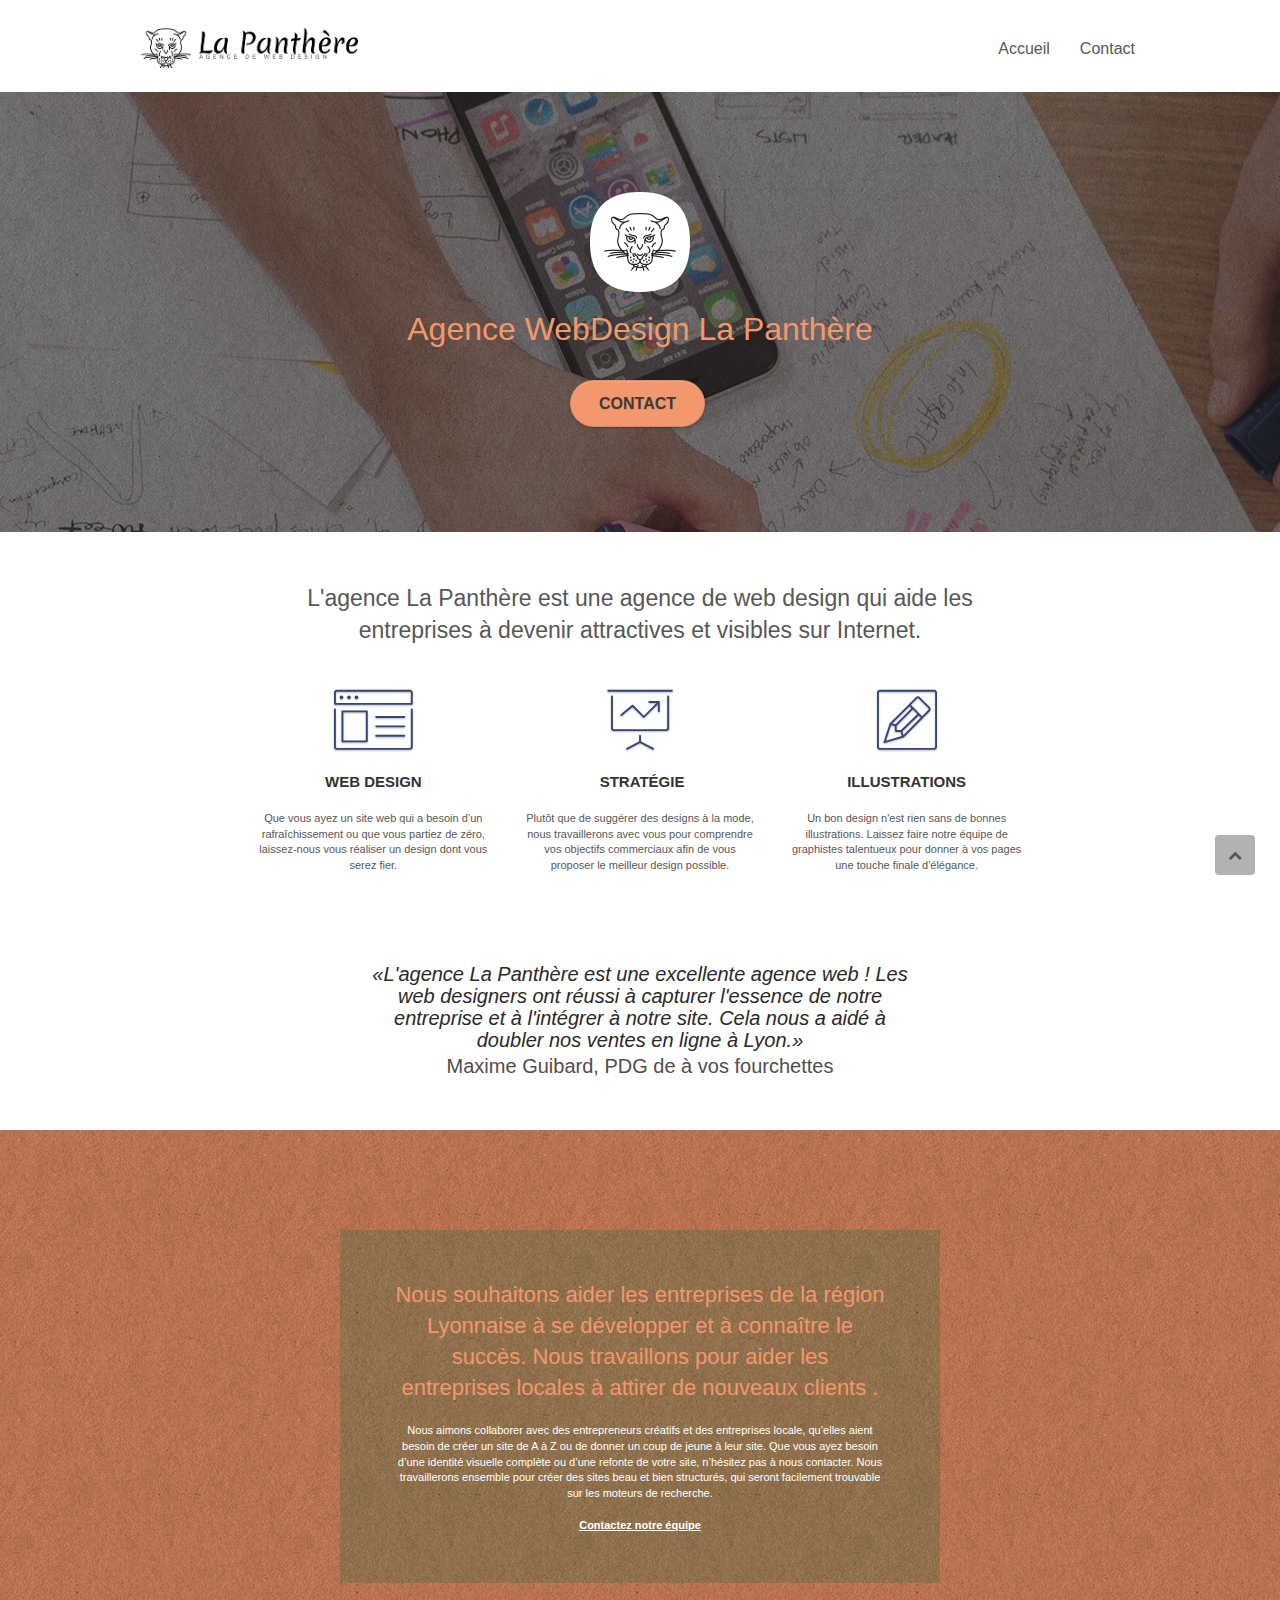
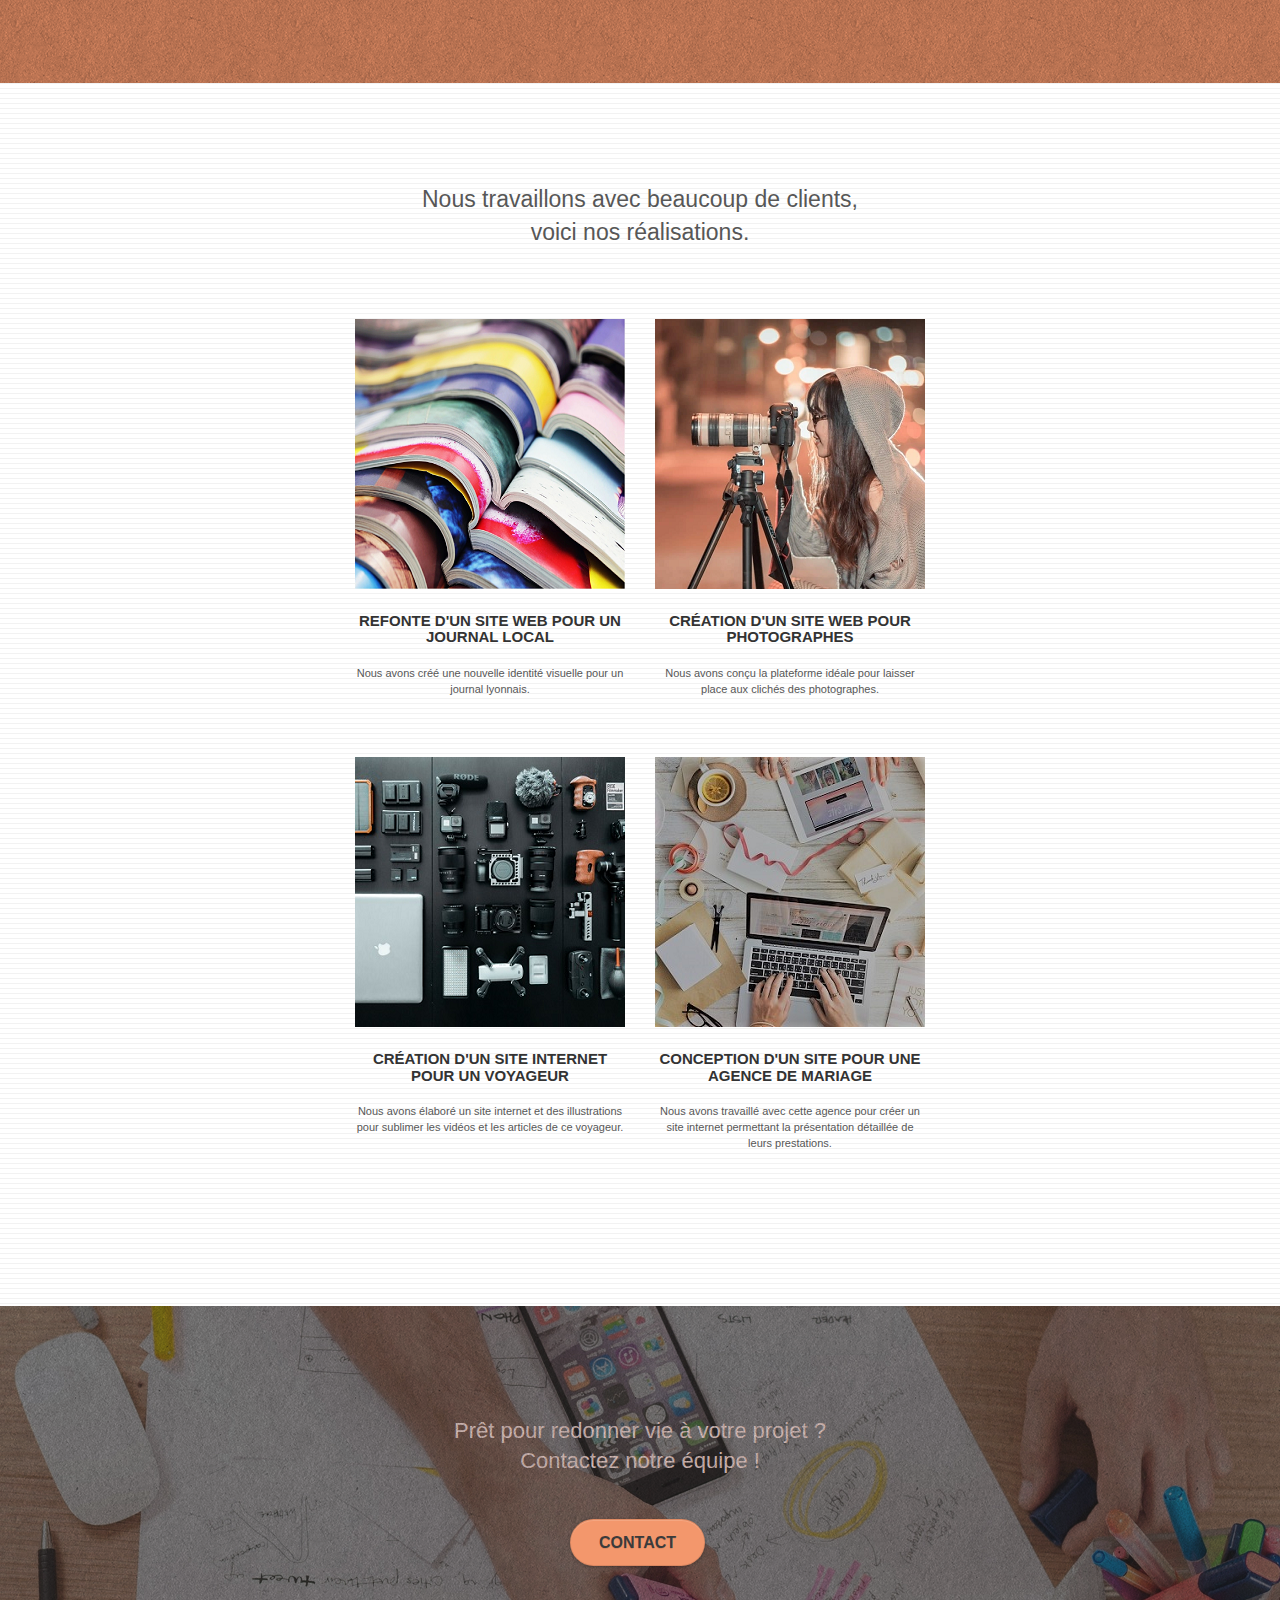
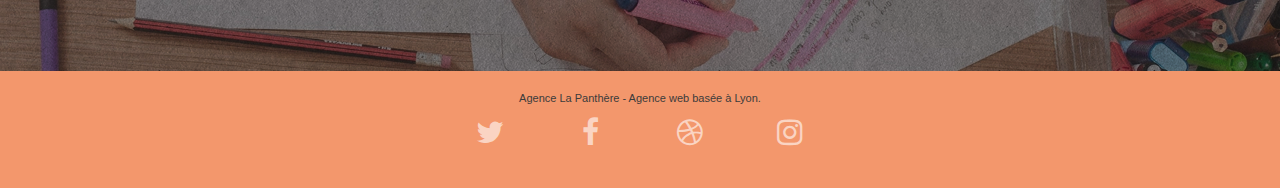
<file: index.html>
<!doctype html>
<html lang="fr"> 
	
<head>
    <meta charset="utf-8">
    <meta name="description" content="La Panthère, entreprise de Webdesign basée dans la ville de Lyon aidant les entreprises à devenir plus visible et attractive sur le web">
    <meta name="viewport" content="width=device-width, initial-scale=1.0">
    <link rel="shortcut icon" type="image/png" href="favicon.jpg">
    
	<!--<link rel="stylesheet" type="text/css" href="./css/bootstrap.min.css">-->
	<link rel="preload" type="text/css" as="style" href="./css/bootstrap.min.css">

	<link rel="stylesheet" type="text/css" href="./css/bootstrap.min.css">
	<link rel="stylesheet" type="text/css" href="style.min.css">
	<link rel="stylesheet" type="text/css" href="./css/font-awesome.min.css">
	<link rel="stylesheet" type="text/css" href="./css/et-line.min.css">

	
	
    
	<script src="./js/jquery-2.1.0.min.js" defer></script>
	<script src="./js/bootstrap.min.js" defer></script>
	<script src="./js/blocs.min.js" defer></script>
	<script src="./js/jquery.touchSwipe.min.js" defer></script>
	<script src="./js/gmaps.min.js" defer></script>

    <title>Entreprise webdesign Lyon</title>

    
<!-- Analytics -->
 
<!-- Analytics END -->
    
</head>
<body>
<!-- Principal conteneur -->
<div class="page-container">
    
<!-- bloc-0 -->
<header>
<div class="bloc bgc-white l-bloc " id="bloc-0">
	<div class="container bloc-sm">

		<nav class="navbar row">
			<div class="navbar-header">
				<a class="navbar-brand" href="index.html"><img src="img/agence-la-panthere-monochrome.webp" alt="logo lyon web design agence web meilleure agence" id="haut" class="img_logo_ban" /></a>
				<button id="nav-toggle" type="button" class="ui-navbar-toggle navbar-toggle" data-toggle="collapse" data-target=".navbar-1">
					<span class="sr-only">Toggle navigation</span><span class="icon-bar"></span><span class="icon-bar"></span><span class="icon-bar"></span>
				</button>
			</div>
			<div class="collapse navbar-collapse navbar-1 special-dropdown-nav">
				<ul class="site-navigation nav navbar-nav">
					<li>
						<a href="index.html">Accueil</a>
					</li>
					<li>
					</li>
					<li>
						<a href="contact.html">Contact</a>
					</li>
				</ul>
			</div>
		</nav>
	</div>
</div>
</header>
<!-- bloc-0 END -->

<!-- bloc-1-presentation -->
<main>
<section class="bloc bgc-dark-slate-blue bg-banniere d-bloc bg-t-edge bloc-bg-texture texture-paper b-parallax" id="bloc-1-hero">
	<div class="container bloc-lg">
		<div class="row tight-width-whitespace">
			<div class="col-sm-12">
				<img src="img/logo.webp" class="center-block image-resize-mode img_logo" width="100" alt="Agence La Panthère, agence web paris, création logo paris" />
				<h1 class="text-center hero-bloc-text tc-white ">
					Agence WebDesign La Panthère
				</h1>
				<div class="text-center">
					<a href="contact.html" class="btn btn-lg btn-clean btn-rd cta-hero btn-atomic-tangerine texte_sombre" id="cta-hero">Contact</a>
				</div>
			</div>
		</div>
	</div>
</section>
<!-- bloc-1-presentation END -->

<!-- bloc-2-services -->
<section class="bloc bgc-white l-bloc" id="bloc-2-services">
	<div class="container bloc-md">
		<div class="row">
			<div class="col-sm-12 text-center">
				<!--<img alt="agence web, agence web paris, web design paris, stratégie web" src="img/title.webp" />-->
				<h2>L'agence La Panthère est une agence de web design qui aide les entreprises à devenir attractives et visibles sur Internet.</h2>
			</div>
		</div>
		<div class="row voffset-lg med-width-whitespace">
			<div class="col-sm-4">
				<div class="text-center">
					<span class="et-icon-browser sm-shadow icon-dark-slate-blue icons icon-lg"></span>
				</div>
				<h3 class="mg-md text-center">
					Web design
				</h3>
				<p class="text-center ">
					Que vous ayez un site web qui a besoin d&rsquo;un rafraîchissement ou que vous partiez de zéro, laissez-nous vous réaliser un design dont vous serez fier.
				</p>
			</div>
			<div class="col-sm-4">
				<div class="text-center">
					<span class="et-icon-presentation sm-shadow icon-dark-slate-blue icons icon-lg"></span>
				</div>
				<h3 class="mg-md text-center">
					&nbsp;Stratégie
				</h3>
				<p class="text-center ">
					Plutôt que de suggérer des designs à la mode, nous travaillerons avec vous pour comprendre vos objectifs commerciaux afin de vous proposer le meilleur design possible.<br>
				</p>
			</div>
			<div class="col-sm-4">
				<div class="text-center">
					<span class="et-icon-edit sm-shadow icon-dark-slate-blue icons icon-lg"></span>
				</div>
				<h3 class="mg-md text-center">
					Illustrations
				</h3>
				<p class="text-center ">
					Un bon design n'est rien sans de bonnes illustrations. Laissez faire notre équipe de graphistes talentueux pour donner à vos pages une touche finale d'élégance.
				</p>
			</div>
		</div>
		<div class="row voffset-lg voffset">
			<div class="col-xs-12 col-md-8 col-md-offset-2 text-center">
				<!--<img alt="agence web, agence web paris, web design paris, stratégie web" src="img/citation.webp" />-->
				<q>L'agence La Panthère est une excellente agence web ! Les <br> web designers ont réussi à capturer l'essence de notre <br> entreprise et à l'intégrer à notre site. Cela nous a aidé à <br> doubler nos ventes en ligne à Lyon.</q>
				<br><cite>Maxime Guibard, PDG de à vos fourchettes</cite>

			</div>
		</div>
	</div>
</section>
<!-- bloc-2-services END -->

<!-- bloc-3-what-i-do -->
<section class="bloc tc-white bgc-atomic-tangerine bg-presentation d-bloc bloc-bg-texture texture-paper b-parallax" id="bloc-3-what-i-do">
	<div class="container bloc-lg">
		<div class="row tight-width-whitespace black-background">
			<div class="col-sm-12">
				<h2 class="mg-md text-center tc-white">
					Nous souhaitons aider les entreprises de la région Lyonnaise à se développer et à connaître le succès. Nous travaillons pour aider les entreprises locales à attirer de nouveaux clients .<br>
				</h2>
				<p class="text-center white">
					Nous aimons collaborer avec des entrepreneurs créatifs et des entreprises locale, qu’elles aient besoin de créer un site de A à Z ou de donner un coup de jeune à leur site. Que vous ayez besoin d’une identité visuelle complète ou d’une refonte de votre site, n’hésitez pas à nous contacter. Nous travaillerons ensemble pour créer des sites beau et bien structurés, qui seront facilement trouvable sur les moteurs de recherche. <br><br><a class="ltc-white bold-link" href="contact.html">Contactez notre équipe</a><br>
				</p>
			</div>
		</div>
	</div>
</section>
<!-- bloc-3-what-i-do END -->

<!-- bloc-4-portfolio -->
<section class="bloc bgc-white bg-lines-h2-bg bg-repeat l-bloc" id="bloc-4-portfolio">
	<div class="container bloc-lg">
		<div class="row">
			<div class="col-sm-12 text-center">
				<!--<img alt="agence web, agence web paris, web design paris, stratégie web" src="img/title2.webp" />-->
				<p class="texte_important">Nous travaillons avec beaucoup de clients,<br>voici nos réalisations.</p>
			</div>
		</div>
		<div class="row tight-width-whitespace portfolio-row">
			<div class="col-sm-6">
				<a href="#" data-lightbox="img/1.webp" data-gallery-id="gallery-1" data-caption="Refonte d'un site web pour un journal local" data-frame="snapshot-lb"><img src="img/1.webp" alt="image de livres pour montrer la refonte site web journal" class="img-responsive portfolio-thumb img_portfolio" /></a>
				<h3 class="mg-md text-center">
					Refonte d'un site web pour un journal local
				</h3>
				<p class="text-center">
					Nous avons créé une nouvelle identité visuelle pour un journal lyonnais.
				</p>
			</div>
			<div class="col-sm-6">
				<a href="#" data-lightbox="img/2.webp" data-gallery-id="gallery-1" data-caption="Création d'un site web pour photographes" data-frame="snapshot-lb"><img src="img/2.webp" class="img-responsive portfolio-thumb img_portfolio" alt="photo d'une photographe pour montrer la création d'un site web pour photographes" /></a>
				<h3 class="mg-md text-center">
					Création d'un site web pour photographes
				</h3>
				<p class="text-center">
					Nous avons conçu la plateforme idéale pour laisser place aux clichés des photographes.
				</p>
			</div>
		</div>
		<div class="row tight-width-whitespace portfolio-row">
			<div class="col-sm-6">
				<a href="#" data-lightbox="img/3.webp" data-gallery-id="gallery-1" data-caption="Création d'un site internet pour un voyageur" data-frame="snapshot-lb"><img src="img/3.webp" class="img-responsive portfolio-thumb img_portfolio" alt="photo de materiel numérique pour montrer la création d'un site web pour voyageur"/></a>
				<h3 class="mg-md text-center">
					Création d'un site internet pour un voyageur
				</h3>
				<p class="text-center">
					Nous avons élaboré un site internet et des illustrations pour sublimer les vidéos et les articles de ce voyageur.
				</p>
			</div>
			<div class="col-sm-6">
				<a href="#" data-lightbox="img/4.webp" data-gallery-id="gallery-1" data-caption="Conception d'un site pour une agence de mariage" data-frame="snapshot-lb"><img src="img/4.webp" class="img-responsive portfolio-thumb img_portfolio" alt="photo d'un bureau de wedding planner pour la création d'un site web pour agence de mariage" /></a>
				<h3 class="mg-md text-center">
					Conception d'un site pour une agence de mariage
				</h3>
				<p class="text-center">
					Nous avons travaillé avec cette agence pour créer un site internet permettant la présentation détaillée de leurs prestations.
				</p>
			</div>
		</div>
	</div>
</section>
<!-- bloc-4-portfolio END -->

<!-- bloc-5-cta -->
<section class="bloc bgc-dark-slate-blue bg-banniere d-bloc bloc-bg-texture texture-paper" id="bloc-5-cta">
	<div class="container bloc-lg">
		<div class="row">
			<h2 class="mg-md text-center tc-white h2_orange">
				Prêt pour redonner vie à votre projet ?<br>Contactez notre équipe !
			</h2>
			<div class="col-sm-12 text-center">
				<a href="contact.html" class="btn btn-atomic-tangerine btn-clean btn-rd btn-lg cta-hero texte_sombre">Contact</a>
			</div>
		</div>
	</div>
</section>
</main>
<!-- bloc-5-cta END -->

<!-- ScrollToTop Button -->
<a aria-label="remonter en haut de la page" href="#haut" class="bloc-button btn btn-d scrollToTop" onclick="scrollToTarget('1')"><span class="fa fa-chevron-up"></span></a>
<!-- ScrollToTop Button END-->

<!-- Footer - bloc-8 -->
<footer>
<div class="bloc bgc-atomic-tangerine d-bloc" id="bloc-8">
	<div class="container bloc-sm">
		<div class="row">
			<div class="col-sm-12">
				<p class="text-center white texte_sombre">
					Agence La Panthère - Agence web basée à Lyon.<br>
				</p>
				<div class="row row-no-gutters social">
					<div class="col-sm-3">
						<div class="text-center">
							<a class="social" href="https://twitter.com/CabinetPanthere" aria-label="compte twitter de l'agence la panthère"><span class="fa fa-twitter icon-md"></span></a>
						</div>
					</div>
					<div class="col-sm-3">
						<div class="text-center">
							<a class="social" href="https://www.facebook.com/profile.php?id=100083115233332" aria-label="compte facebook de l'agence la panthère"><span class="fa fa-facebook icon-md"></span></a>
						</div>
					</div>
					<div class="col-sm-3">
						<div class="text-center">
							<a class="social" href="https://florencem38.github.io/PROJET_4_AFTER/index.html" aria-label="site internet de l'agence la panthère"><span class="fa fa-dribbble icon-md"></span></a>
						</div>
					</div>
					<div class="col-sm-3">
						<div class="text-center">
							<a class="social" href="https://www.instagram.com/agencelapanthere/" aria-label="compte instagram de l'agence la panthère"><span class="fa fa-instagram icon-md"></span></a>
						</div>
					</div>
				</div>
				<!--<div class="row">
					<div class="col-sm-4">
						Partenaires
							<ul>
								<li><a href="voiture.com">voiture.com</a></li>
								<li><a href="pizza.com">pizza.com</a></li>
								<li><a href="matoiture.com">matoiture.com</a></li>
								<li><a href="immobilierseo.com">immobilierseo.com</a></li>
							</ul>		
					</div>
					<div class="col-sm-4">
						Annuaires liste 1
						<ul>
							<li><a href="annuaireagence.com">annuaireagence.com</a></li>
							<li><a href="annuaireseo.com">annuaireseo.com</a></li>
							<li><a href="annuairemarketing.com">annuairemarketing.com</a></li>
							<li><a href="123seoture.com">123seo.com</a></li>
							<li><a href="123site.com">123site.com</a></li>
							<li><a href="annuairewordpress.com">annuairewordpress.com</a></li>
							<li><a href="listeagence.com">listeagence.com</a></li>
							<li><a href="meilleuresagencesparis.com">meilleuresagencesparis.com</a></li>
							<li><a href="listeseo.com">listeseo.com</a></li>
						</ul>
					</div>
					<div class="col-sm-4">
						Annuaires liste 2
						<ul>
							<li><a href="betterseo.com">betterseo.com</a></li>
							<li><a href="ameliorerseo.com">ameliorerseo.com</a></li>
							<li><a href="seojuicelien.com">seojuicelien.com</a></li>
							<li><a href="meilleursliens.com">meilleursliens.com</a></li>
							<li><a href="liensagogo.com">liensagogo.com</a></li>
							<li><a href="backlink.com">backlink.com</a></li>
							<li><a href="linkjuiceannuaire.com">linkjuiceannuaire.com</a></li>
							<li><a href="remontersurgoogle.com">remontersurgoogle.com</a></li>
							<li><a href="vraiseofiable.com">vraiseofiable.com</a></li>
						</ul>
					</div>
				</div> -->
			</div>
		</div>
	</div>
</div>
</footer>
<!-- Footer - bloc-8 END -->

</div>
<!-- Principal conteneur END -->
    

</body>
</html>
</file>
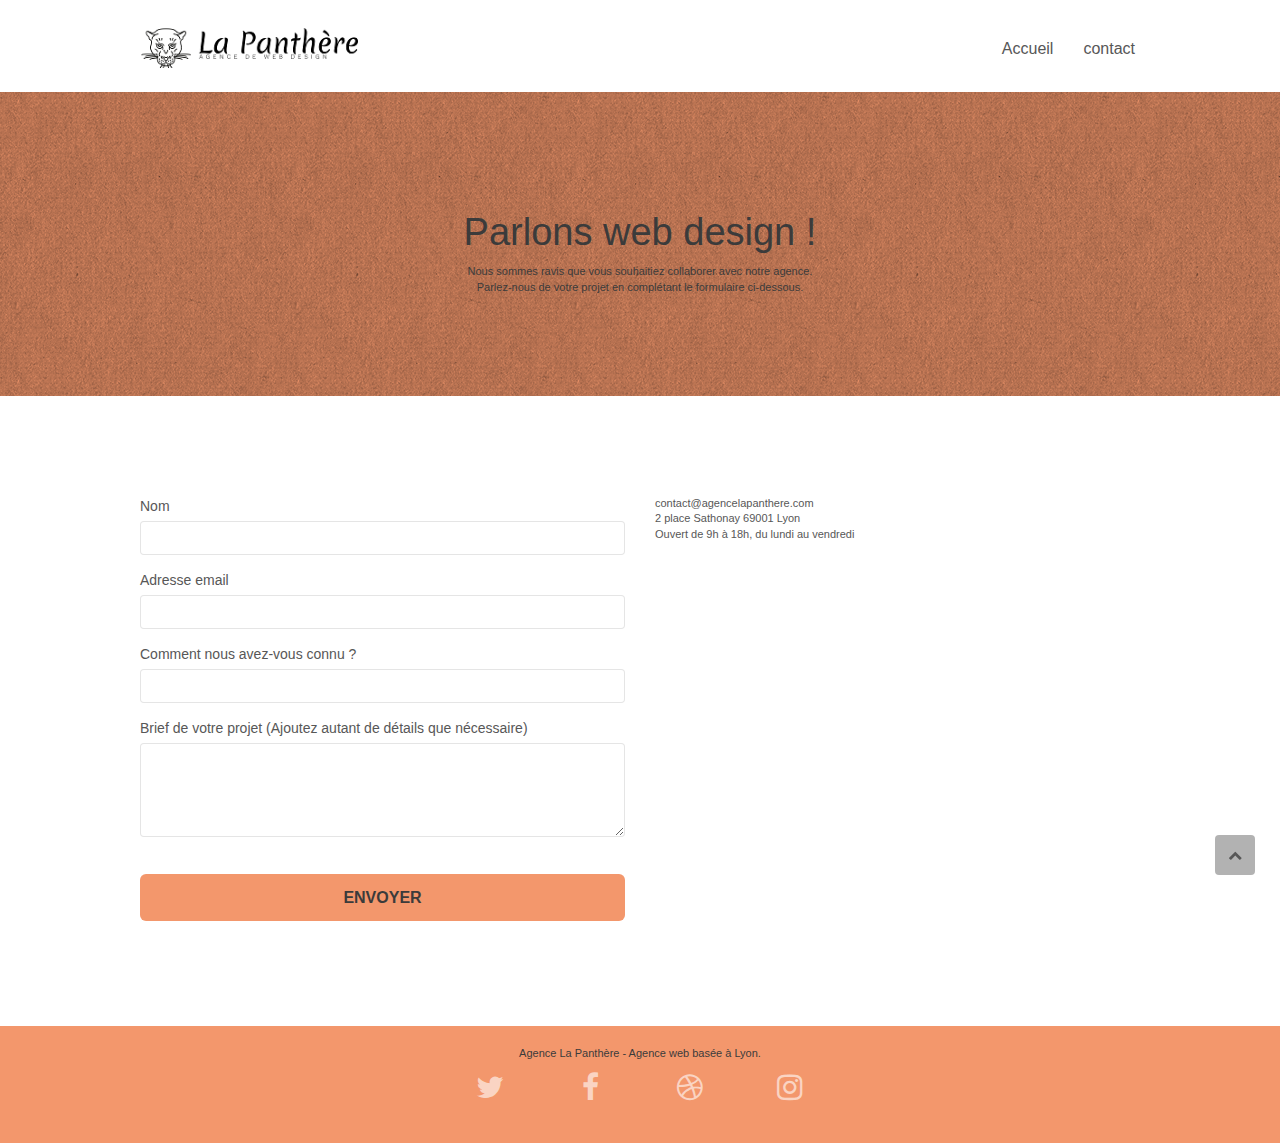
<file: contact.html>
<!doctype html>
<html lang="fr">
<head>
    <meta charset="utf-8">
    <meta name="description" content="Contactez La Panthère ! Entreprise de Webdesign Lyonnaise pour les professionnels souhaitant être plus visible sur le web">
    <meta name="viewport" content="width=device-width, initial-scale=1.0">
    <link rel="shortcut icon" type="image/png" href="favicon.jpg">
    
	<!--<link rel="stylesheet" type="text/css" href="./css/bootstrap.min.css">-->
	<link rel="preload" type="text/css" as="style" href="./css/bootstrap.min.css">

	<link rel="stylesheet" type="text/css" href="./css/bootstrap.min.css">
	<link rel="stylesheet" type="text/css" href="style.min.css">
	<link rel="stylesheet" type="text/css" href="./css/font-awesome.min.css">
	<link rel="stylesheet" type="text/css" href="./css/et-line.min.css">
	
    
	<script src="./js/jquery-2.1.0.min.js" defer></script>
	<script src="./js/bootstrap.min.js" defer></script>
	<script src="./js/blocs.min.js" defer></script>
	<script src="./js/jqBootstrapValidation.min.js" defer></script>
	<script src="./js/formHandler.min.js" defer></script>
    <title>Contact webdesign Lyon</title>

    
<!-- Analytics -->
 
<!-- Analytics END -->
    
</head>
<body>
<!-- Principal conteneur -->
<div class="page-container">
    
<!-- bloc-0 -->
<header>
<div class="bloc bgc-white l-bloc " id="bloc-0">
	<div class="container bloc-sm">
		<nav class="navbar row">
			<div class="navbar-header">
				<a class="navbar-brand" href="index.html"><img class="img_logo_ban" src="img/agence-la-panthere-monochrome.webp" alt="logo lyon web design agence web meilleure agence" id="haut" /></a>
				<button id="nav-toggle" type="button" class="ui-navbar-toggle navbar-toggle" data-toggle="collapse" data-target=".navbar-1">
					<span class="sr-only">Toggle navigation</span><span class="icon-bar"></span><span class="icon-bar"></span><span class="icon-bar"></span>
				</button>
			</div>
			<div class="collapse navbar-collapse navbar-1 special-dropdown-nav">
				<ul class="site-navigation nav navbar-nav">
					<li>
						<a href="index.html">Accueil</a>
					</li>
					<li>
					</li>
					<li>
						<a href="contact.html">contact</a>
					</li>
				</ul>
			</div>
		</nav>
	</div>
</div>
</header>
<!-- bloc-0 END -->

<!-- bloc-6 -->
<main>
<section class="bloc bg-dots-bg bg-repeat bgc-atomic-tangerine d-bloc bloc-bg-texture texture-paper" id="bloc-6">
	<div class="container bloc-lg">
		<div class="row">
			<div class="col-sm-12">
				<h1 class="text-center hero-bloc-text tc-white texte_sombre" >
					Parlons web design !
				</h1>
				<p class="text-center mg-lg tc-white tight-width-whitespace texte_sombre">
					Nous sommes ravis que vous souhaitiez collaborer avec notre agence.<br>
					Parlez-nous de votre projet en complétant le formulaire ci-dessous.
				</p>
			</div>
		</div>
	</div>
</section>
<!-- bloc-6 END -->

<!-- bloc-7 -->
<section class="bloc bgc-white l-bloc" id="bloc-7">
	<div class="container bloc-lg">
		<div class="row">
			<div class="col-sm-6">
				<form id="form_1" novalidate data-success-msg="Your message has been sent." data-fail-msg="Sorry it seems that our mail server is not responding, Sorry for the inconvenience!">
					<div class="form-group">
						<label for="name">
							Nom
						</label>
						<input id="name" class="form-control" required />
					</div>
					<div class="form-group">
						<label for="email">
							Adresse email
						</label>
						<input id="email" class="form-control" type="email" required />
					</div>
					<div class="form-group">
						<label for="input_504">
							Comment nous avez-vous connu ?
						</label>
						<input class="form-control" type="text" required id="input_504" />
					</div>
					<div class="form-group">
						<label for="message">
							Brief de votre projet (Ajoutez autant de détails que nécessaire)<br>
						</label><textarea id="message" class="form-control" rows="4" cols="50" required></textarea>
					</div> 
					<button class="bloc-button btn btn-lg btn-block cta-hero btn-atomic-tangerine texte_sombre" type="submit">
						Envoyer
					</button>
				</form>
			</div>
			<div class="col-sm-6">
				<p>
					contact@agencelapanthere.com<br>2 place Sathonay 69001 Lyon<br>Ouvert de 9h à 18h, du lundi au vendredi<br>
				</p>
			</div>
		</div>
	</div>
</section>
</main>
<!-- bloc-7 END -->

<!-- ScrollToTop Button -->
<a aria-label="remonter en haut de la page" href="#haut" class="bloc-button btn btn-d scrollToTop" onclick="scrollToTarget('1')"><span class="fa fa-chevron-up"></span></a>
<!-- ScrollToTop Button END-->


<!-- Footer - bloc-8 -->
<footer>
<div class="bloc bgc-atomic-tangerine d-bloc" id="bloc-8">
	<div class="container bloc-sm">
		<div class="row">
			<div class="col-sm-12">
				<p class="text-center white texte_sombre">
					Agence La Panthère - Agence web basée à Lyon.<br>
				</p>
				<div class="row row-no-gutters social">
					<div class="col-sm-3">
						<div class="text-center">
							<a aria-label="compte twitter de l'agence la panthère" class="social" href="https://twitter.com/CabinetPanthere"><span class="fa fa-twitter icon-md"></span></a>
						</div>
					</div>
					<div class="col-sm-3">
						<div class="text-center">
							<a aria-label="compte facebook de l'agence la panthère" class="social" href="https://www.facebook.com/profile.php?id=100083115233332"><span class="fa fa-facebook icon-md"></span></a>
						</div>
					</div>
					<div class="col-sm-3">
						<div class="text-center">
							<a aria-label="site internet de l'agence la panthère" class="social" href="https://florencem38.github.io/PROJET_4_AFTER/index.html"><span class="fa fa-dribbble icon-md"></span></a>
						</div>
					</div>
					<div class="col-sm-3">
						<div class="text-center">
							<a aria-label="compte instagram de l'agence la panthère" class="social" href="https://www.instagram.com/agencelapanthere/"><span class="fa fa-instagram icon-md"></span></a>
						</div>
					</div>
				</div>
			</div>
		</div>
	</div>
</div>
</footer>
<!-- Footer - bloc-8 END -->

</div>
<!-- Principal conteneur END -->
    

</body>
</html>
</file>
<file: style.min.css>
.d-bloc .navbar-toggle .icon-bar,body{background:#fff}.bloc .container,.row.row-no-gutters>[class*=" col-"],.row.row-no-gutters>[class^=col-]{padding-right:0;padding-left:0}.nav-center .navbar-brand img,body{margin:0}.nav-invert .navbar .nav,.nav>li{float:left}a,button{outline:0!important}.scrollToTop,a,button{transition:.3s ease-in-out}body{padding:0;overflow-x:hidden;-webkit-font-smoothing:antialiased;-moz-osx-font-smoothing:grayscale}a:hover{text-decoration:none;cursor:pointer}#page-loading-blocs-notifaction{position:fixed;top:0;bottom:0;width:100%;z-index:100000;background:url("img/pageload-spinner.gif") center center no-repeat #fff}.bloc{width:100%;clear:both;background:50% 50%/cover no-repeat;padding:0 50px;-webkit-background-size:cover;-moz-background-size:cover;-o-background-size:cover;position:relative}.bloc-lg{padding:100px 50px}.bloc-md{padding:50px}.bloc-sm{padding:20px 50px}.bg-b-edge,.bg-bl-edge,.bg-br-edge,.bg-center,.bg-l-edge,.bg-r-edge,.bg-repeat,.bg-t-edge,.bg-tl-edge,.bg-tr-edge{-webkit-background-size:auto!important;-moz-background-size:auto!important;-o-background-size:auto!important;background-size:auto!important}.bg-repeat,.nav>li a:focus,.nav>li a:hover{background:0 0}.bg-t-edge{background:top no-repeat}.bloc-bg-texture::before{content:"";background-size:2px 2px;position:absolute;top:0;bottom:0;left:0;right:0}.texture-paper::before{background:url("img/texture-paper.webp") 0 0/280px 280px}.nav>li>.dropdown a,.navbar-toggle:hover{background:0 0!important}.b-parallax{background-attachment:fixed}.d-bloc{color:rgba(255,255,255,.7)}.d-bloc button:hover{color:rgba(255,255,255,.9)}.d-bloc .icon-round,.d-bloc .icon-rounded,.d-bloc .icon-semi-rounded-a,.d-bloc .icon-semi-rounded-b,.d-bloc .icon-square{border-color:rgba(255,255,255,.9)}.d-bloc .divider-h span{border-color:rgba(255,255,255,.2)}.d-bloc .a-btn,.d-bloc .navbar a,.d-bloc .navbar-brand,.d-bloc a .icon-lg,.d-bloc a .icon-md,.d-bloc a .icon-sm,.d-bloc a .icon-xl,.d-bloc h1 a,.d-bloc h2 a,.d-bloc h3 a,.d-bloc h4 a,.d-bloc h5 a,.d-bloc h6 a,.d-bloc p a{color:rgba(255,255,255,.6)}.d-bloc .a-btn:hover,.d-bloc .navbar a:hover,.d-bloc .navbar-brand:hover,.d-bloc a:hover .icon-lg,.d-bloc a:hover .icon-md,.d-bloc a:hover .icon-sm,.d-bloc a:hover .icon-xl,.d-bloc h1 a:hover,.d-bloc h2 a:hover,.d-bloc h3 a:hover,.d-bloc h4 a:hover,.d-bloc h5 a:hover,.d-bloc h6 a:hover,.d-bloc p a:hover{color:#fff}.d-bloc .btn-wire,.d-bloc .btn-wire:hover{color:#fff;border-color:#fff}.d-bloc .panel icon,.l-bloc .icon-round,.l-bloc .icon-rounded,.l-bloc .icon-semi-rounded-a,.l-bloc .icon-semi-rounded-b,.l-bloc .icon-square{border-color:rgba(0,0,0,.7)}.d-bloc .panel,.l-bloc{color:rgba(0,0,0,.5)}.d-bloc .panel button:hover,.l-bloc button:hover{color:rgba(0,0,0,.7)}.d-bloc .panel .divider-h span,.l-bloc .divider-h span{border-color:rgba(0,0,0,.1)}.d-bloc .panel .a-btn,.l-bloc .a-btn,.l-bloc .navbar a,.l-bloc .navbar-brand,.l-bloc .navbar-toggle .icon-bar,.l-bloc a .icon-lg,.l-bloc a .icon-md,.l-bloc a .icon-sm,.l-bloc a .icon-xl,.l-bloc h1 a,.l-bloc h2 a,.l-bloc h3 a,.l-bloc h4 a,.l-bloc h5 a,.l-bloc h6 a,.l-bloc p a{color:rgba(0,0,0,.6)}.d-bloc .panel .a-btn:hover,.l-bloc .a-btn:hover,.l-bloc .navbar a:hover,.l-bloc .navbar-brand:hover,.l-bloc a:hover .icon-lg,.l-bloc a:hover .icon-md,.l-bloc a:hover .icon-sm,.l-bloc a:hover .icon-xl,.l-bloc h1 a:hover,.l-bloc h2 a:hover,.l-bloc h3 a:hover,.l-bloc h4 a:hover,.l-bloc h5 a:hover,.l-bloc h6 a:hover,.l-bloc p a:hover{color:#000}.d-bloc .panel .btn-wire,.d-bloc .panel .btn-wire:hover,.l-bloc .btn-wire,.l-bloc .btn-wire:hover{color:rgba(0,0,0,.7);border-color:rgba(0,0,0,.3)}.voffset{margin-top:30px}.voffset-lg{margin-top:80px}.row-no-gutters{margin-right:0;margin-left:0}#bloc-1-hero h1{font-size:32px}.navbar{margin-bottom:0;z-index:1}.navbar-brand{height:auto;padding:3px 15px;font-size:25px;font-weight:600;line-height:44px}.navbar-brand img{max-height:200px;margin:0 5px 0 0;display:inline}.navbar-brand img[src$=svg]{min-width:100px}.navbar .nav{padding-top:2px;margin-right:-16px;float:right;z-index:1}.nav>li{margin-top:4px;font-size:16px}.navbar-nav .open .dropdown-menu>li>a{text-align:inherit}.navbar-toggle{margin:10px 10px 0 0;border:0}.mg-lg,.mg-md{margin-top:10px}.navbar-toggle .icon-bar{background-color:rgba(0,0,0,.5);width:26px}.nav-invert .navbar-brand,.nav-invert .navbar-header{float:right;position:relative;z-index:2}@media (min-width:768px){.site-navigation{position:absolute;top:50%;right:20px;transform:translate(0,-50%);-webkit-transform:translateY(-50%)}.nav>li .dropdown-menu a,.nav>li .dropdown-menu a:hover{color:#484848}.nav-invert .site-navigation{left:0;right:0}.nav-center{text-align:center}.nav-center .navbar-header{width:100%}.nav-center .nav>li,.nav-center .navbar-brand,.nav-center .navbar-header{float:none;display:inline-block}.nav-center .site-navigation{position:relative;width:100%;right:0;margin-right:0;margin-top:20px}.nav-center.mini-nav .navbar-toggle{float:none;margin:10px auto 0}}.nav>li>.dropdown a{display:block;padding:14px 15px}nav .caret{margin:0 5px}.dropdown-menu .dropdown-menu{top:-8px;left:100%}.dropdown-menu .dropmenu-flow-right{top:100%;left:0;margin-left:-1px;border-top-left-radius:0;border-top-right-radius:0}.dropdown-menu .dropdown span{border:4px solid #000;border-top-color:transparent;border-right-color:transparent;border-bottom-color:transparent;margin:6px -5px 0 0!important;float:right}.mg-md{margin-bottom:20px}.mg-lg{margin-bottom:40px}.btn{margin:0 5px 5px 0}.btn.pull-right{margin:0 0 5px 5px}.btn-d,.btn-d:focus,.btn-d:hover{color:#fff;background:rgba(0,0,0,.3)}.close-lightbox,.lightbox-caption,.next-lightbox,.prev-lightbox{background:rgba(0,0,0,.5);position:absolute}.btn-rd{border-radius:40px}.btn-clean{border:1px solid rgba(0,0,0,.08);border-bottom-color:rgba(0,0,0,.1);text-shadow:0 1px 0 rgba(0,0,1,.1);box-shadow:0 1px 3px rgba(0,0,1,.25),inset 0 1px 0 0 rgba(255,255,255,.15)}.icon-md{font-size:30px!important}.icon-lg{font-size:60px!important}.sm-shadow{text-shadow:0 1px 2px rgba(0,0,0,.3)}.panel-sq,.panel-sq .panel-footer,.panel-sq .panel-heading{border-radius:0}.panel-rd{border-radius:30px}.panel-rd .panel-heading{border-radius:29px 29px 0 0}.panel-rd .panel-footer{border-radius:0 0 29px 29px}.form-control{border-color:rgba(0,0,0,.1);box-shadow:none}.scrollToTop{width:40px;height:40px;position:fixed;bottom:20px;right:20px;z-index:500}.scrollToTop span{margin-top:6px}.showScrollTop{font-size:14px;opacity:1}a[data-lightbox]{position:relative;display:block;text-align:center}a[data-lightbox]:hover::before{content:"+";font-family:HelveticaNeue-Light,"Helvetica Neue Light","Helvetica Neue",Helvetica,Arial;font-size:32px;width:50px;height:50px;margin-left:-25px;border-radius:50%;background:rgba(0,0,0,.6);color:#fff;font-weight:100;z-index:1;position:absolute;top:50%;transform:translateY(-50%);-webkit-transform:translateY(-50%)}a[data-lightbox]:hover img{opacity:.6;-webkit-animation-fill-mode:none;animation-fill-mode:none}#lightbox-modal{display:flex;align-items:center}#lightbox-modal .modal-dialog{width:90%;max-width:900px;margin:0 auto}#lightbox-modal .modal-dialog img{max-height:90vh;margin:0 auto}.lightbox-caption{padding:20px;color:#fff;left:15px;right:15px;bottom:5px}.close-lightbox{color:#fff;font-size:30px;top:20px;right:20px;z-index:20;border:none;line-height:30px;padding:0 9px 5px;opacity:.3}.close-lightbox:hover,.next-lightbox:hover,.prev-lightbox:hover{opacity:1;color:#fff}.next-lightbox,.prev-lightbox{font-size:20px;color:rgba(255,255,255,.9);transition:.2s ease-in-out;top:45%;z-index:1;opacity:.4}.next-lightbox{padding:6px 8px 1px 13px;right:25px}.prev-lightbox{padding:6px 13px 1px 10px;left:25px}.snapshot-lb .modal-body{padding-bottom:45px}.snapshot-lb .lightbox-caption{padding:0;color:rgba(0,0,0,.5);background:0 0}.btn,a,h1,h2,h3,h4,h5,h6,label,p{font-family:helvetica;font-weight:400;color:#575757!important}h1,h3,h4{color:#333!important}.cta-hero,.ltc-white,.white{color:#fff!important}.container{max-width:1000px}.hero-bloc-text{font-size:38px}.hero-bloc-text-sub{font-size:36px}.statement-bloc-text{line-height:26px;font-style:italic;font-size:20px;text-align:center;font-weight:lighter;max-width:520px;margin:auto}.cta-hero,h3{text-transform:uppercase;font-weight:700}p{font-size:11px}.tight-width-whitespace{max-width:600px;margin:auto}.h1{font-size:20px;font-family:"Open Sans"}.cta-hero{margin-top:22px;padding:12px 28px;font-size:16px}.social{max-width:400px;margin:auto auto 20px}h2{font-size:22px;line-height:1.4em}h3{font-size:15px}cite,q{font-size:20px}.med-width-whitespace{max-width:800px;margin:auto;box-shadow:0 0 0 #000}.icons{margin-bottom:14px;margin-top:24px}.portfolio-thumb{margin-bottom:24px}.portfolio-row{margin-bottom:44px;margin-top:50px}.avatar{box-shadow:0 4px 9px rgba(0,0,0,.3)}.black-background{background-color:rgba(165,147,99,.7);padding:40px}.bold-link{font-weight:900;text-decoration:underline!important}.bgc-white{background-color:#fff}.bgc-dark-slate-blue{background-color:#364577}.bgc-atomic-tangerine{background-color:#f3976c}.ltc-atomic-tangerine,.tc-white{color:#f3976c!important}.btn-atomic-tangerine{background:#f3976c;color:#fff!important}.btn-atomic-tangerine:hover{background:#c27956!important;color:#fff!important}.ltc-white:hover{color:#ccc!important}.ltc-atomic-tangerine:hover{color:#c27956!important}.icon-dark-slate-blue{color:#364577!important;border-color:#364577!important}.bg-dots-bg{background-image:url("img/dots-bg.webp")}.bg-lines-h2-bg{background-image:url("img/lines-h2-bg.webp")}.bg-banniere{background-image:url("img/agence-la-panthere.webp")}.bg-presentation{background-image:url("img/image-de-presentation.webp")}@media (max-width:1024px){.bloc{padding-left:20px;padding-right:20px}.bloc-tile-2.full-width-bloc .container,.bloc-tile-3.full-width-bloc .container,.bloc-tile-4.full-width-bloc .container,.bloc.full-width-bloc{padding-left:0;padding-right:0}}@media (max-width:992px) and (min-width:768px){.navbar .nav{max-width:80%}.nav-center.navbar .nav{max-width:100%}}@media only screen and (min-width:768px) and (max-width:1024px) and (orientation:landscape){.b-parallax{background-attachment:scroll}}@media only screen and (min-width:1024px) and (max-width:1366px) and (-webkit-min-device-pixel-ratio:1.5){.b-parallax{background-attachment:scroll}}@media (max-width:991px){.container{width:100%}.b-parallax{background-attachment:scroll}#hero-bloc,.page-container{overflow-x:hidden;position:relative}.bloc-group,.bloc-group .bloc{display:block;width:100%}.bloc-fill-screen .fill-bloc-bottom-edge,.bloc-fill-screen .fill-bloc-top-edge{padding:0 20px}}#bloc-2-services h2,.texte_important{font-size:23px;width:70%;margin:auto;padding-bottom:20px}q{line-height:1em;font-style:italic;color:#2b2828}cite{font-style:initial;color:#534d4d}.texte_sombre,footer a{color:#3b3b3b!important}.h2_orange{color:#fcdfda!important}.img_portfolio{width:270px;height:270px}.img_logo{width:100px;height:100px}.img_logo_ban{width:217px;height:40px}@media (max-width:400px){footer li,footer span{height:48px}.bloc{padding-left:0;padding-right:0}p{font-size:12px}.img_portfolio{width:95%;height:80%;margin-left:2.5%;margin-right:2.5%}footer span{width:48px;margin-top:8px}}@media (max-width:767px){.page-container{overflow-x:hidden;position:relative}#disqus_thread,h1,h2,h3,h4,h5,h6,p{padding-left:10px!important;padding-right:10px!important}.b-parallax{background-attachment:scroll}.navbar .nav{padding-top:0;border-top:1px solid rgba(0,0,0,.2);float:none!important}.navbar.row{margin-left:0;margin-right:0}.site-navigation{position:inherit;transform:none;-webkit-transform:none;-ms-transform:none}.nav>li{margin-top:0;border-bottom:1px solid rgba(0,0,0,.1);background:rgba(0,0,0,.05);text-align:left;padding-left:15px;width:100%}.nav>li:hover{background:rgba(0,0,0,.08)}.dropdown .dropdown a .caret{float:none;margin:5px 0 0 10px!important;border:4px solid #000;border-bottom-color:transparent;border-right-color:transparent;border-left-color:transparent}#hero-bloc .navbar .nav{background:rgba(0,0,0,.8)}#hero-bloc .navbar .nav a{color:rgba(255,255,255,.6)}.hero{padding:50px 0}.hero-nav{left:-1px;right:-1px}.navbar-collapse{padding:0;overflow-x:hidden;-webkit-box-shadow:none;box-shadow:none}.navbar-brand img{max-height:40px;width:217px;height:40px}.nav-invert .navbar-header{float:none;width:100%}.nav-invert .navbar-toggle{float:left;margin-left:10px}.bloc,.bloc-fill-screen .fill-bloc-bottom-edge,.bloc-fill-screen .fill-bloc-top-edge,.bloc-md,.bloc-sm,.bloc-tile-2 .container,.bloc-tile-3 .container,.bloc-tile-4 .container{padding-left:0;padding-right:0}.bloc-lg,.bloc-xl,.bloc-xxl{padding:40px 0}.a-block{padding:0 10px}.btn-dwn{display:none}.voffset{margin-top:5px}.voffset-md{margin-top:20px}.voffset-lg{margin-top:30px}form{padding:5px}.close-lightbox{display:inline-block}.blocsapp-device-iphone5{background-size:216px 425px;padding-top:60px;width:216px;height:425px}.blocsapp-device-iphone5 img{width:180px;height:320px}.bloc-mob-center-text{text-align:center}p{font-size:12px}.img_portfolio{width:95%;height:80%;margin-left:2.5%;margin-right:2.5%}}
</file>
